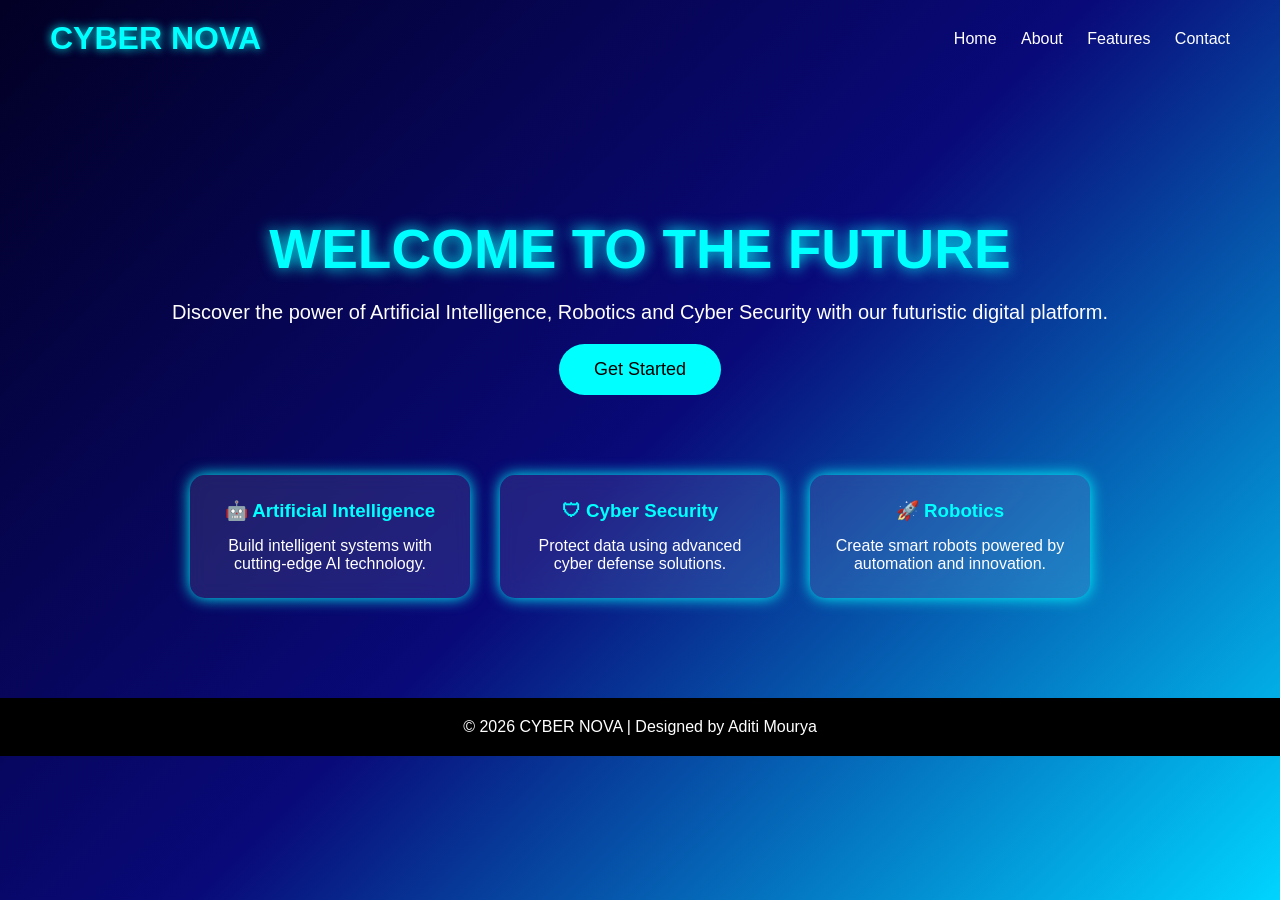
<file: index.html>
<!DOCTYPE html>
<html lang="en">
<head>
    <meta charset="UTF-8">
    <meta name="viewport" content="width=device-width, initial-scale=1.0">
    <title>CYBER X</title>
    <link rel="stylesheet" href="style.css">
</head>

<body>

<header>
    <h1>CYBER NOVA</h1>

    <nav>
        <a href="#">Home</a>
        <a href="#">About</a>
        <a href="#">Features</a>
        <a href="#">Contact</a>
    </nav>
</header>

<section class="hero">

    <h2>WELCOME TO THE FUTURE</h2>

    <p>
        Discover the power of Artificial Intelligence,
        Robotics and Cyber Security with our futuristic
        digital platform.
    </p>

    <button onclick="showMessage()">Get Started</button>

</section>

<section class="features">

    <div class="card">
        <h3>🤖 Artificial Intelligence</h3>
        <p>Build intelligent systems with cutting-edge AI technology.</p>
    </div>

    <div class="card">
        <h3>🛡 Cyber Security</h3>
        <p>Protect data using advanced cyber defense solutions.</p>
    </div>

    <div class="card">
        <h3>🚀 Robotics</h3>
        <p>Create smart robots powered by automation and innovation.</p>
    </div>

</section>

<footer>

    <p>© 2026 CYBER NOVA | Designed by Aditi Mourya</p>

</footer>

<script src="script.js"></script>

</body>
</html>
</file>
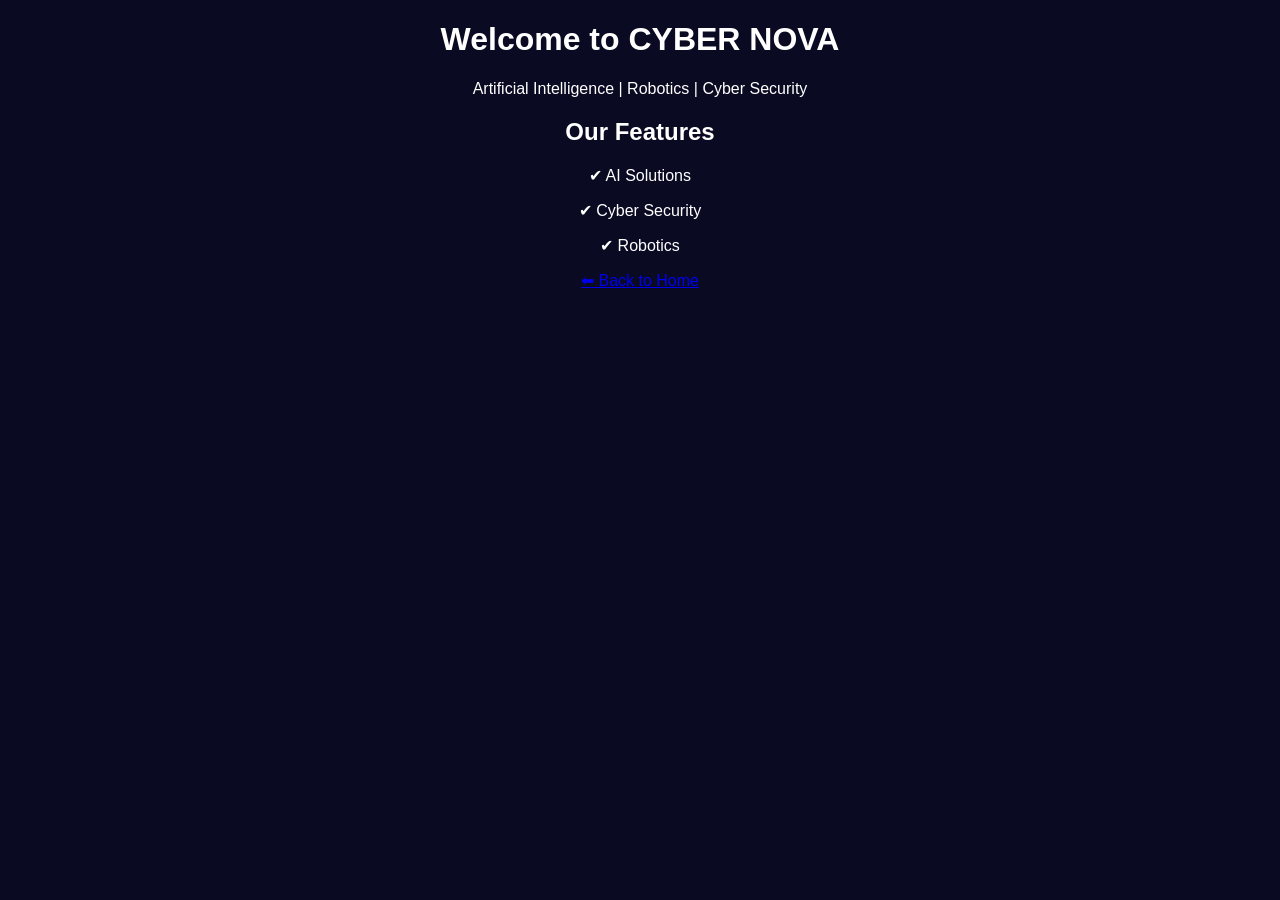
<file: about.html>
<!DOCTYPE html>
<html lang="en">
<head>
    <meta charset="UTF-8">
    <meta name="viewport" content="width=device-width, initial-scale=1.0">
    <title>CYBER NOVA</title>
</head>
<body style="background:#0a0a23; color:white; text-align:center; font-family:Arial;">

<h1>Welcome to CYBER NOVA</h1>
<p>Artificial Intelligence | Robotics | Cyber Security</p>

<h2>Our Features</h2>
<p>✔ AI Solutions</p>
<p>✔ Cyber Security</p>
<p>✔ Robotics</p>

<a href="index.html">⬅ Back to Home</a>

</body>
</html>
</file>
<file: style.css>
*{
    margin:0;
    padding:0;
    box-sizing:border-box;
    font-family:Arial, sans-serif;
}

body{
    background:linear-gradient(135deg,#020024,#090979,#00d4ff);
    color:white;
    min-height:100vh;
}

header{
    display:flex;
    justify-content:space-between;
    align-items:center;
    padding:20px 50px;
}

header h1{
    color:#00ffff;
    text-shadow:0 0 10px cyan;
}

nav a{
    color:white;
    text-decoration:none;
    margin-left:20px;
    transition:0.3s;
}

nav a:hover{
    color:#00ffff;
}

.hero{
    text-align:center;
    margin-top:120px;
    padding:20px;
}

.hero h2{
    font-size:55px;
    color:#00ffff;
    text-shadow:0 0 15px cyan;
}

.hero p{
    font-size:20px;
    margin:20px 0;
}

button{
    background:#00ffff;
    color:black;
    border:none;
    padding:15px 35px;
    font-size:18px;
    border-radius:30px;
    cursor:pointer;
    transition:.3s;
}

button:hover{
    transform:scale(1.1);
    box-shadow:0 0 20px cyan;
}
.features{
display:flex;
justify-content:center;
gap:30px;
flex-wrap:wrap;
padding:60px 20px;
}

.card{
background:rgba(255,255,255,0.1);
padding:25px;
width:280px;
border-radius:15px;
text-align:center;
backdrop-filter:blur(10px);
transition:0.3s;
box-shadow:0 0 15px cyan;
}

.card:hover{
transform:translateY(-10px);
box-shadow:0 0 30px cyan;
}

.card h3{
color:#00ffff;
margin-bottom:15px;
}

footer{
text-align:center;
padding:20px;
background:#000;
margin-top:40px;
color:white;
}
</file>
